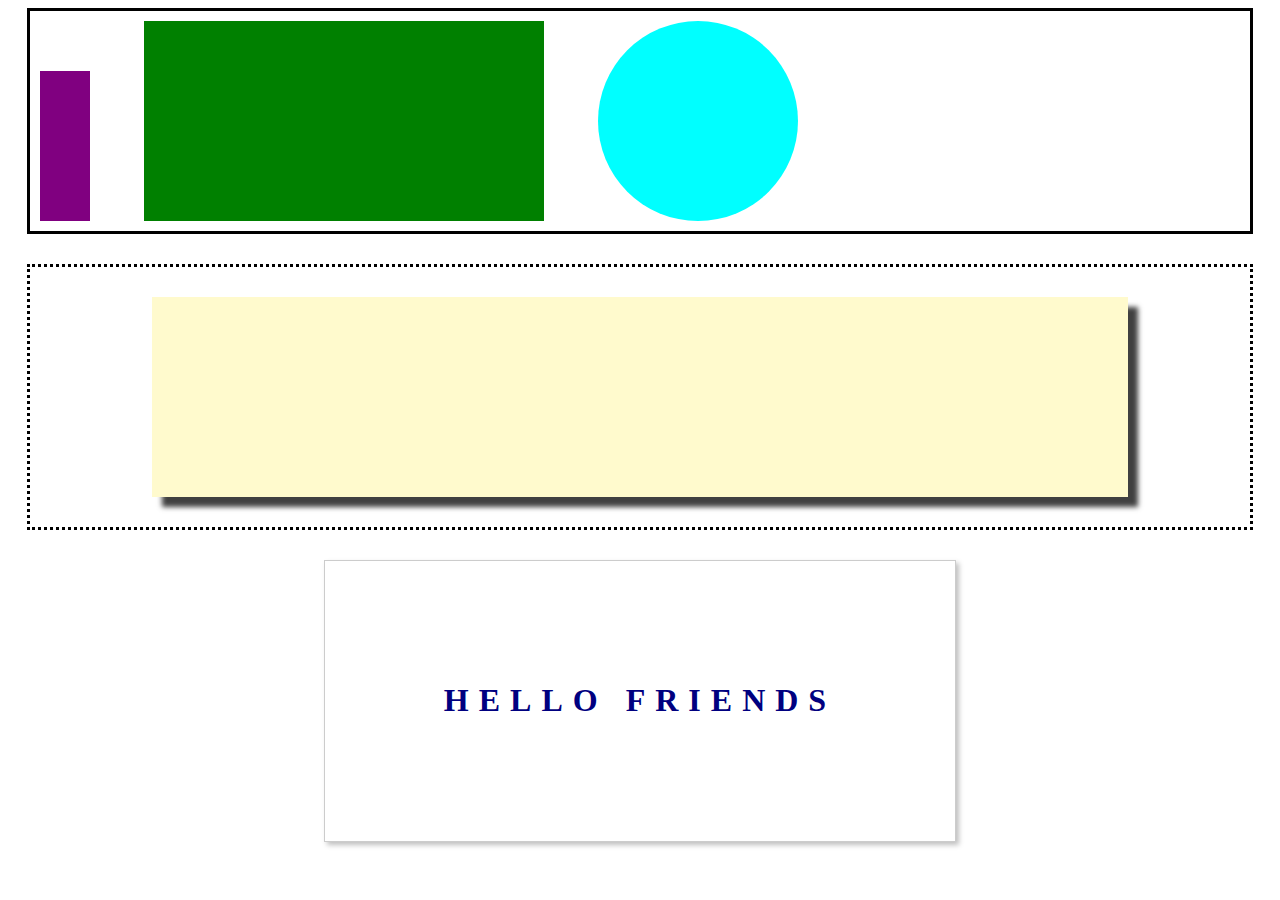
<file: second/index.html>
<!DOCTYPE html>
<html lang="en">
<head>
    <meta charset="UTF-8">
    <meta name="viewport" content="width=device-width, initial-scale=1.0">
    <link rel="stylesheet" href="index.css">
    <title>two</title>
</head>
<body>
    <div id="box-one">
        <div id="purple">
            
        </div>
        <div id="green">
            
        </div>

        <div id="blue">

        </div>

    </div>

    <div id="box-two">
        <div id="tan">

        </div>
    </div>

    <div id="box-three">
        <h1>HELLO FRIENDS</h1>
    </div>
    
</body>
</html>
</file>
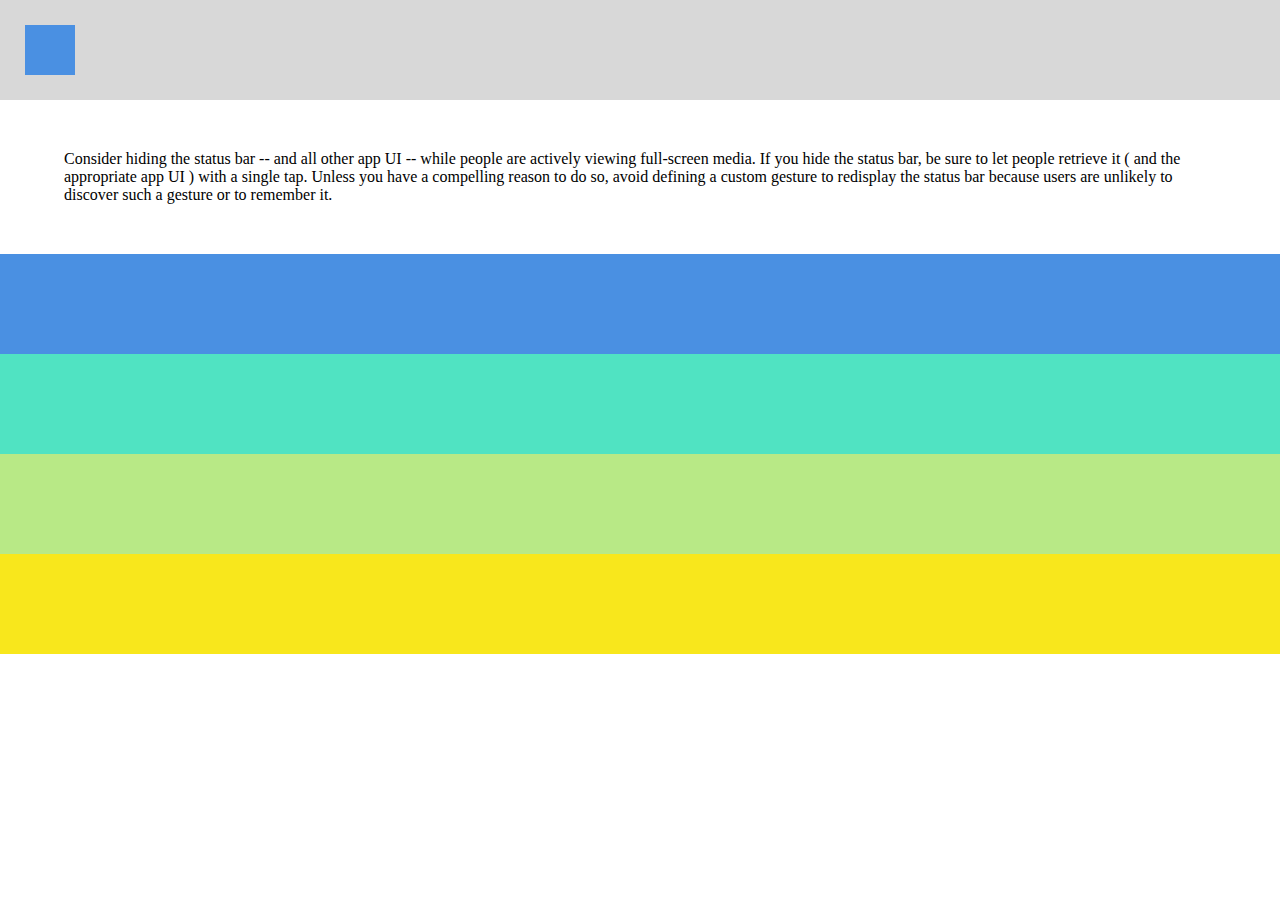
<file: third/index.html>
<!DOCTYPE html>
<html lang="en">
<head>
    <meta charset="UTF-8">
    <meta name="viewport" content="width=device-width, initial-scale=1.0">
    <link rel="stylesheet" href="index.css">
    <title>third</title>
</head>
<body>
    <div id="div-1">
        <div id="div-1-1">
            <div id="div-1-1-1">

            </div>

        </div>
    </div>

    <div id="text">
        <p>
                Consider hiding the status bar -- and all other app UI -- while people are actively viewing full-screen media. If you hide the status bar, be sure to let people retrieve it ( and the appropriate app UI ) with a single tap. Unless you have a compelling reason to do so, avoid defining a custom gesture to redisplay the status bar because users are unlikely to discover such a gesture or to remember it.
        </p>
    </div>
    <div id="div-2"></div>
    <div id="div-3"></div>
    <div id="div-4"></div>
    <div id="div-5"></div>
    
</body>
</html>
</file>
<file: second/index.css>
#box-one{
    width: 95%;
    height: 200px;
    border: solid 3px black;
    padding: 10px;
    margin: 0 auto;
}

#purple {
    display: inline-block;
    width: 50px;
    height: 150px;
    background-color: purple;
    

}

#green {
    display: inline-block;
    width: 400px;
    height: 200px;
    background-color: green;
    margin: 0 50px;

    
}

#blue {
    display: inline-block;
    width: 200px;
    height: 200px;
    border-radius: 100px;
    background-color: aqua;
}

#box-two{
    width: calc(95% + 20px);
    height: 200px;
    border: dotted 3px black;
    padding:30px 0px;
    margin: 30px auto;
}

#tan{
    width: 80%;
    height: 100%;
    background-color: #fffacd;
    margin: 0 auto;
    box-shadow: 10px 10px 5px 0px rgba(0,0,0,0.75)
}

#box-three{
    width: 50%;
    border: solid 1px #ccc;
    margin: 25px auto;
    box-shadow: 3px 3px 5px 0px rgba(0,0,0,0.25);
    padding: 100px;
    box-sizing: border-box;
}

h1{
    width: 100%;
    text-align: center;
    color: navy;
    letter-spacing: 10px;
}
</file>
<file: third/index.css>
*{
    margin: 0px;
    padding: 0px;
}

#div-1{
    width: 100%;
    background-color: #d8d8d8;
    padding: 25px;
}

#div-1-1{
    width:100%;
    height: 50px;
    margin: 0px auto;

}

#div-1-1-1{
    height: 50px;
    width: 50px;
    background-color: #4a90e2;
}

#text p{
    width: 90%;
    margin: 50px auto;
}

#div-2{
    width: 100%;
    height: 100px;
    background-color: #4a90e2;


}

#div-3{
    width: 100%;
    height: 100px;
    background-color: #50e3c2;
}

#div-4{
    width: 100%;
    height: 100px;
    background-color: #b8e986;
}

#div-5{
    width: 100%;
    height: 100px;
    background-color: #f8e71c;
}
</file>
